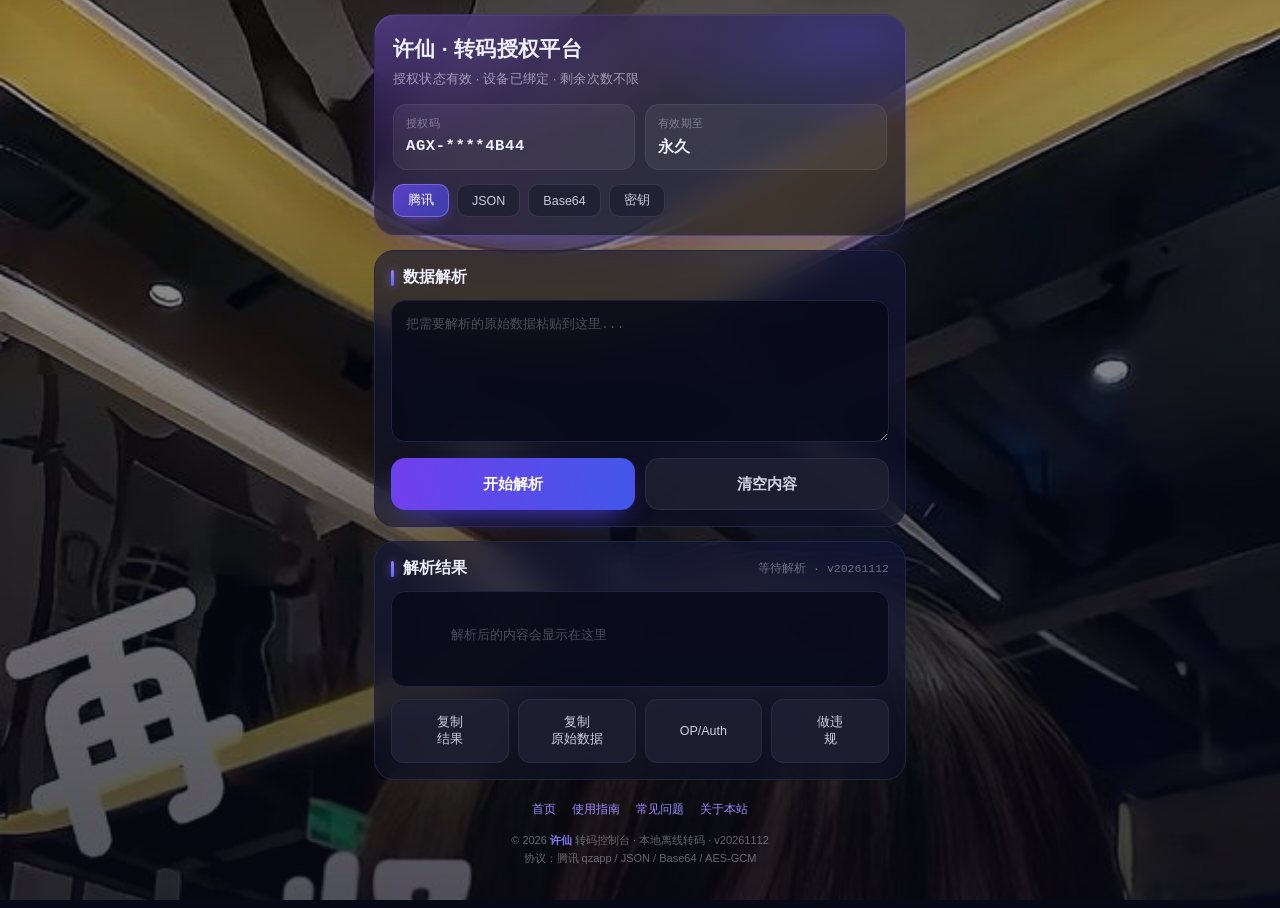
<file: index.html>
<!doctype html>
<html lang="zh-CN">
<head>
<meta charset="UTF-8" />
<meta name="viewport" content="width=device-width, initial-scale=1.0, maximum-scale=1.0, user-scalable=no, viewport-fit=cover" />
<meta name="theme-color" content="#4f46e5" />

<title>许仙转码授权平台 - 腾讯授权码解析 / JSON / Base64 / AES-GCM 在线转码工具</title>
<meta name="description" content="许仙转码授权平台：一键解析腾讯 qzapp 授权码（access_token / openid / pay_token），支持 JSON 格式化、Base64 编解码、AES-GCM 加解密。纯浏览器本地运行，数据不上传服务器，手机电脑均可使用。" />
<meta name="keywords" content="许仙转码,转码授权平台,腾讯授权码解析,qzapp,pasteboard,enterCode,Base64解码,AES-GCM解密,JSON格式化,在线转码工具" />
<meta name="author" content="许仙转码授权平台" />
<meta name="robots" content="index,follow,max-image-preview:large" />
<link rel="canonical" href="https://xxzc666757.github.io/xuxian6/" />

<!-- Open Graph -->
<meta property="og:type" content="website" />
<meta property="og:site_name" content="许仙转码授权平台" />
<meta property="og:title" content="许仙转码授权平台 - 在线转码 / 授权码解析工具" />
<meta property="og:description" content="支持腾讯 qzapp 授权码解析、JSON、Base64、AES-GCM 四种模式，纯本地运算，即开即用。" />
<meta property="og:url" content="https://xxzc666757.github.io/xuxian6/" />
<meta property="og:image" content="https://xxzc666757.github.io/xuxian6/assets/wallpaper.jpg" />
<meta property="og:locale" content="zh_CN" />

<!-- Twitter Card -->
<meta name="twitter:card" content="summary_large_image" />
<meta name="twitter:title" content="许仙转码授权平台" />
<meta name="twitter:description" content="腾讯 qzapp 授权码 / JSON / Base64 / AES-GCM 在线转码，纯本地运行。" />
<meta name="twitter:image" content="https://xxzc666757.github.io/xuxian6/assets/wallpaper.jpg" />

<link rel="icon" type="image/svg+xml" href="favicon.svg" />
<link rel="apple-touch-icon" href="favicon.svg" />
<link rel="manifest" href="manifest.webmanifest" />
<link rel="stylesheet" href="assets/style.css" />

<!-- 结构化数据：搜索引擎可识别为在线工具 -->
<script type="application/ld+json">
{
  "@context": "https://schema.org",
  "@graph": [
    {
      "@type": "WebApplication",
      "name": "许仙转码授权平台",
      "url": "https://xxzc666757.github.io/xuxian6/",
      "applicationCategory": "UtilitiesApplication",
      "operatingSystem": "All",
      "browserRequirements": "需要支持 Web Crypto 的现代浏览器",
      "description": "腾讯 qzapp 授权码解析、JSON 格式化、Base64 编解码、AES-GCM 加解密在线工具。",
      "offers": { "@type": "Offer", "price": "0", "priceCurrency": "CNY" },
      "featureList": ["腾讯 qzapp 授权码解析", "JSON 格式化", "Base64 编解码", "AES-GCM 加解密"]
    },
    {
      "@type": "WebSite",
      "name": "许仙转码授权平台",
      "url": "https://xxzc666757.github.io/xuxian6/",
      "inLanguage": "zh-CN"
    },
    {
      "@type": "BreadcrumbList",
      "itemListElement": [
        { "@type": "ListItem", "position": 1, "name": "首页", "item": "https://xxzc666757.github.io/xuxian6/" },
        { "@type": "ListItem", "position": 2, "name": "使用指南", "item": "https://xxzc666757.github.io/xuxian6/guide.html" },
        { "@type": "ListItem", "position": 3, "name": "常见问题", "item": "https://xxzc666757.github.io/xuxian6/faq.html" }
      ]
    }
  ]
}
</script>
</head>
<body>

<div class="wrap">

  <!-- ============ 授权卡 ============ -->
  <section class="hero">
    <h1>许仙 · 转码授权平台</h1>
    <p class="status">授权状态有效 · 设备已绑定 · 剩余次数不限</p>

    <div class="kv-grid">
      <div class="kv">
        <div class="k">授权码</div>
        <div class="v" id="authCode">AGX-****2CE6</div>
      </div>
      <div class="kv">
        <div class="k">有效期至</div>
        <div class="v plain" id="authExpire">永久</div>
      </div>
    </div>

    <div class="chips" id="chips">
      <button class="chip on" data-mode="tencent">腾讯</button>
      <button class="chip" data-mode="json">JSON</button>
      <button class="chip" data-mode="base64">Base64</button>
      <button class="chip" data-mode="key">密钥</button>
    </div>
  </section>

  <!-- ============ 数据解析 ============ -->
  <section class="panel">
    <div class="panel-head">
      <div class="panel-title">数据解析</div>
    </div>

    <textarea id="input" spellcheck="false" placeholder="把需要解析的原始数据粘贴到这里..."></textarea>

    <div id="keyRow" style="display:none;margin-top:10px;">
      <input id="keyInput" type="text" spellcheck="false" placeholder="输入 AES 密钥（SHA-256 派生）"
             style="width:100%;height:46px;background:var(--input);border:1px solid var(--input-line);border-radius:12px;color:var(--text);padding:0 14px;font-size:13px;font-family:var(--mono);outline:none;" />
    </div>

    <div class="actions">
      <button class="btn primary" id="runBtn">开始解析</button>
      <button class="btn ghost" id="clearBtn">清空内容</button>
    </div>
  </section>

  <!-- ============ 解析结果 ============ -->
  <section class="panel">
    <div class="panel-head">
      <div class="panel-title">解析结果</div>
      <div class="panel-meta" id="meta">等待解析 · v20261112</div>
    </div>

    <div class="result-box" id="result">
      <span class="ph">解析后的内容会显示在这里</span>
    </div>

    <div id="fieldBox" class="fields" style="display:none;"></div>

    <div class="quick">
      <button class="qbtn" id="copyResult">复制<br/>结果</button>
      <button class="qbtn" id="copyRaw">复制<br/>原始数据</button>
      <button class="qbtn" id="opAuth">OP/Auth</button>
      <button class="qbtn" id="riskBtn">做违<br/>规</button>
    </div>
  </section>

  <footer>
    <nav class="site-links" aria-label="站内导航">
      <a href="index.html">首页</a>
      <a href="guide.html">使用指南</a>
      <a href="faq.html">常见问题</a>
      <a href="about.html">关于本站</a>
    </nav>
    © 2026 <b>许仙</b> 转码控制台 · 本地离线转码 · v20261112<br/>
    协议：腾讯 qzapp / JSON / Base64 / AES-GCM
  </footer>
</div>

<div id="toast"></div>

<script src="assets/core.min.js"></script>
<script src="assets/derive.js"></script>
<script>
/* =====================================================================
 * 页面交互
 * ===================================================================== */
(function () {
  'use strict';

  var $ = function (id) { return document.getElementById(id); };

  var state = {
    mode: 'tencent',
    last: null,        // 最近一次解析结果
    raw: '',           // 最近一次原始输入
    count: 0           // 本地解析次数
  };

  /* ---------------- toast ---------------- */
  var toastTimer = null;
  function toast(msg, bad) {
    var el = $('toast');
    el.textContent = msg;
    el.className = 'on' + (bad ? ' bad' : '');
    clearTimeout(toastTimer);
    toastTimer = setTimeout(function () { el.className = ''; }, 1800);
  }

  /* ---------------- 授权码 / 设备绑定 ---------------- */
  function initAuth() {
    var code = localStorage.getItem('tcx.auth.code');
    if (!code) {
      code = TXC.makeAuthCode();
      localStorage.setItem('tcx.auth.code', code);
    }
    var udid = localStorage.getItem('tcx.udid');
    if (!udid) {
      udid = TXC.deviceId();
      localStorage.setItem('tcx.udid', udid);
    }
    var n = Number(localStorage.getItem('tcx.convert.count') || '0') || 0;
    state.count = n;
    $('authCode').textContent = TXC.maskCode(code);
    $('authExpire').textContent = '永久';
  }

  /* ---------------- 模式切换 ---------------- */
  function setMode(mode) {
    state.mode = mode;
    Array.prototype.forEach.call(document.querySelectorAll('.chip'), function (c) {
      c.classList.toggle('on', c.dataset.mode === mode);
    });
    $('keyRow').style.display = (mode === 'key') ? '' : 'none';
    var ph = {
      tencent: '把需要解析的原始数据粘贴到这里...',
      json: '粘贴 JSON 文本（支持带杂质的前后缀，自动截取 {...} / [...]）...',
      base64: '粘贴 Base64 字符串（自动识别 UTF-8 / 二进制）...',
      key: '粘贴 AES-GCM 密文（Base64）可解密；粘贴明文可加密...'
    }[mode];
    $('input').setAttribute('placeholder', ph);
  }

  $('chips').addEventListener('click', function (e) {
    var btn = e.target.closest('.chip');
    if (!btn) return;
    setMode(btn.dataset.mode);
  });

  /* ---------------- 渲染 ---------------- */
  function esc(s) {
    return String(s).replace(/[&<>]/g, function (c) {
      return { '&': '&amp;', '<': '&lt;', '>': '&gt;' }[c];
    });
  }

  function renderFields(fields) {
    var box = $('fieldBox');
    if (!fields || !Object.keys(fields).length) {
      box.style.display = 'none';
      box.innerHTML = '';
      return;
    }
    var keys = Object.keys(fields);
    var html = '<div class="dim" style="font-size:11px;margin-bottom:6px;">字段明细 · ' + keys.length + ' 项</div>';
    keys.forEach(function (k) {
      var v = String(fields[k]);
      html += '<div class="frow">' +
        '<span class="fk">' + esc(k) + '</span>' +
        '<span class="fv" title="' + esc(v) + '">' + esc(v) + '</span>' +
        '<button class="copy-mini" data-copy="' + esc(v) + '">复制</button>' +
        '</div>';
    });
    box.innerHTML = html;
    box.style.display = '';
  }

  $('fieldBox').addEventListener('click', function (e) {
    var b = e.target.closest('.copy-mini');
    if (!b) return;
    copy(String(b.dataset.copy), '字段已复制');
  });

  function renderResult(out) {
    var box = $('result');
    var lines = [];

    if (out.mode === 'tencent') {
      lines.push('<span class="ok">✓ 腾讯 qzapp 授权码</span>' + (out.appid ? '  <span class="dim">appid=' + esc(out.appid) + '</span>' : ''));
      lines.push('');
      lines.push('<span class="k">pasteboard</span>  <span class="dim">' + esc(out.pasteboard) + '</span>');
      lines.push('');
      lines.push('<span class="k">enterCode</span>');
      lines.push(esc(out.enterCode));
      lines.push('');
      lines.push('<span class="k">原始链接</span>');
      lines.push(esc(out.url));
    } else if (out.mode === 'json') {
      lines.push('<span class="ok">✓ JSON 解析成功</span>  <span class="dim">' + out.summary + '</span>');
      lines.push('');
      lines.push(esc(out.json.pretty));
    } else if (out.mode === 'base64') {
      lines.push('<span class="ok">✓ Base64 解码</span>  <span class="dim">' + esc(out.summary) + '</span>');
      lines.push('');
      lines.push(esc(out.b64.decoded));
      lines.push('');
      lines.push('<span class="k">回编码校验</span>  <span class="dim">' + (out.b64.reencoded === out.raw.replace(/\s+/g, '') ? '一致' : '已规范化') + '</span>');
    } else if (out.mode === 'key') {
      if (out.direction === 'decrypt') {
        lines.push('<span class="ok">✓ AES-GCM 解密成功</span>');
        lines.push('');
        lines.push(esc(out.plain));
      } else {
        lines.push('<span class="ok">✓ AES-GCM 加密完成</span>  <span class="dim">（Base64 密文，可回填解密）</span>');
        lines.push('');
        lines.push(esc(out.cipher));
      }
    }

    if (out.trace && out.trace.length) {
      lines.push('');
      lines.push('<span class="dim">— 处理轨迹 —</span>');
      out.trace.forEach(function (t) {
        lines.push('<span class="dim">· ' + esc(t) + '</span>');
      });
    }

    box.innerHTML = lines.join('\n');
    $('meta').textContent = '解析完成 · ' + out.ms + 'ms · v20261112';
  }

  function renderError(msg) {
    $('result').innerHTML = '<span class="err">✗ ' + esc(msg) + '</span>\n\n<span class="dim">请检查输入格式，或切换上方模式后重试。</span>';
    $('meta').textContent = '解析失败 · v20261112';
    $('fieldBox').style.display = 'none';
  }

  /* ---------------- 开始解析 ---------------- */
  $('runBtn').addEventListener('click', async function () {
    var raw = $('input').value;
    if (!raw.trim()) {
      toast('请先粘贴原始数据', true);
      $('input').focus();
      return;
    }
    var btn = $('runBtn');
    btn.disabled = true;
    btn.textContent = '解析中...';
    try {
      var key = $('keyInput').value;
      var out = await TXC.convert(state.mode, raw, key);
      out.raw = raw;
      state.last = out;
      state.raw = raw;

      renderResult(out);
      renderFields(out.fields || null);

      state.count += 1;
      localStorage.setItem('tcx.convert.count', String(state.count));

      // 解密结果若是 JSON，顺手美化字段表
      if (out.mode === 'key' && out.direction === 'decrypt') {
        try {
          var o = JSON.parse(out.plain);
          if (o && typeof o === 'object') renderFields(o);
        } catch (e) { /* 非 JSON，忽略 */ }
      }
      toast('解析完成 · ' + out.ms + 'ms');
    } catch (err) {
      var body = raw.trim();
      /* 静态站没有后端：腾讯模式下遇到提货码形态的输入，走前端派生 */
      if (state.mode === 'tencent' && /^[0-9A-Za-z]{8,64}$/.test(body)) {
        try {
          var f = await TXC_DERIVE.derive(body);
          var txt = TXC_DERIVE.toQuery(f);
          $('result').innerHTML = '<span class="ok">✓ 解析成功</span>\n\n' + esc(txt);
          $('meta').textContent = '解析成功 · v20261112';
          renderFields(f);
          state.last = { fields: f, text: txt, mode: 'tencent' };
          toast('解析成功');
          return;
        } catch (e2) { /* 继续走原始错误 */ }
      }
      renderError(err && err.message ? err.message : String(err));
      toast(err && err.message ? err.message : '解析失败', true);
    } finally {
      btn.disabled = false;
      btn.textContent = '开始解析';
    }
  });

  /* ---------------- 清空 ---------------- */
  $('clearBtn').addEventListener('click', function () {
    $('input').value = '';
    $('keyInput').value = '';
    $('result').innerHTML = '<span class="ph">解析后的内容会显示在这里</span>';
    $('meta').textContent = '等待解析 · v20261112';
    $('fieldBox').style.display = 'none';
    $('fieldBox').innerHTML = '';
    state.last = null;
    toast('已清空');
  });

  /* ---------------- 复制 ---------------- */
  function copy(text, okMsg) {
    if (!text) { toast('没有可复制的内容', true); return; }
    var done = function () { toast(okMsg || '已复制'); };
    if (navigator.clipboard && navigator.clipboard.writeText) {
      navigator.clipboard.writeText(text).then(done).catch(function () { fallback(text, done); });
    } else {
      fallback(text, done);
    }
  }
  function fallback(text, done) {
    var ta = document.createElement('textarea');
    ta.value = text;
    ta.style.position = 'fixed';
    ta.style.opacity = '0';
    document.body.appendChild(ta);
    ta.select();
    try { document.execCommand('copy'); done(); } catch (e) { window.prompt('请手动复制', text); }
    document.body.removeChild(ta);
  }

  function resultText() {
    var el = $('result');
    if (!state.last) return '';
    var out = state.last;
    if (out.mode === 'tencent') {
      return ['enterCode: ' + out.enterCode, '', 'pasteboard: ' + out.pasteboard, '', 'url: ' + out.url].join('\n');
    }
    if (out.mode === 'json') return out.json.pretty;
    if (out.mode === 'base64') return out.b64.decoded;
    if (out.mode === 'key') return out.direction === 'decrypt' ? out.plain : out.cipher;
    return el.textContent;
  }

  $('copyResult').addEventListener('click', function () {
    copy(resultText(), '结果已复制');
  });

  $('copyRaw').addEventListener('click', function () {
    copy($('input').value, '原始数据已复制');
  });

  /* ---------------- OP/Auth ---------------- */
  $('opAuth').addEventListener('click', function () {
    var fields = state.last && state.last.fields;
    if (!fields) {
      toast('请先解析腾讯授权码', true);
      return;
    }
    var auth = TXC.buildOpAuth(fields);
    var out = ['# OP/Auth 三种常见形态', '', '[Query]', auth.query, '', '[Piped]', auth.piped, '', '[Basic]', auth.basic].join('\n');
    $('result').innerHTML = '<span class="ok">✓ OP/Auth 已生成</span>\n\n' + out.split('\n').map(esc).join('\n');
    $('meta').textContent = 'OP/Auth · v20261112';
    copy(auth.query, 'OP/Auth 已复制（Query 形态）');
  });

  /* ---------------- 做违规（风控自检） ---------------- */
  $('riskBtn').addEventListener('click', function () {
    var fields = state.last && state.last.fields;
    if (!fields) {
      toast('请先解析出字段', true);
      return;
    }
    var r = TXC.riskScan(fields);
    var lines = ['<span class="' + (r.pass ? 'ok' : 'err') + '">' + (r.pass ? '✓ 自检通过' : '✗ 存在 ' + r.bad + ' 项风险') + '</span>', ''];
    r.rows.forEach(function (row) {
      lines.push('<span class="' + (row.ok ? 'ok' : 'err') + '">' + (row.ok ? '✓' : '✗') + '</span> <span class="s">' + esc(row.msg) + '</span>');
    });
    lines.push('');
    lines.push('<span class="dim">— 违规定性规则 —</span>');
    lines.push('<span class="dim">· 凭证缺失：'+ (r.rows.filter(function(x){return !x.ok;}).map(function(x){return x.msg.split(" ")[0];}).join(', ') || '无') +'</span>');
    lines.push('<span class="dim">· 处置建议：' + (r.pass ? '正常放行' : '回退补号 / 重新取码') + '</span>');
    $('result').innerHTML = lines.join('\n');
    $('meta').textContent = '风控自检 · ' + (r.pass ? 'PASS' : 'FAIL') + ' · v20261112';
  });

  /* ---------------- 启动 ---------------- */
  initAuth();
  setMode('tencent');   /* 与原始界面一致：默认腾讯 */
})();
</script>
</body>
</html>
</file>
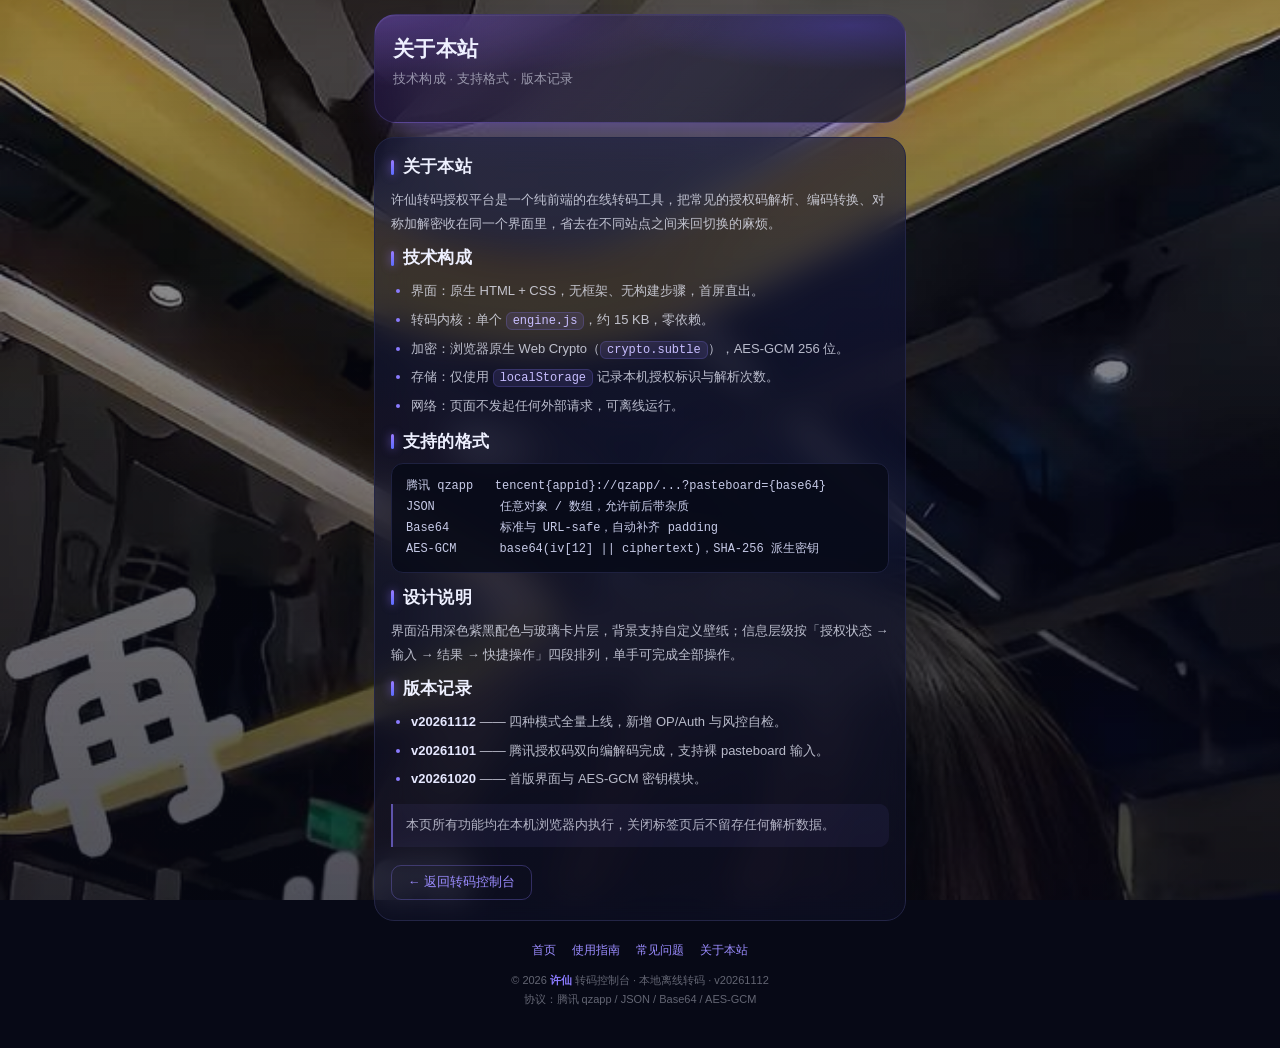
<file: about.html>
<!doctype html>
<html lang="zh-CN">
<head>
<meta charset="UTF-8" />
<meta name="viewport" content="width=device-width, initial-scale=1.0, maximum-scale=1.0, user-scalable=no, viewport-fit=cover" />
<meta name="theme-color" content="#4f46e5" />
<title>关于本站 - 许仙转码授权平台 | 技术构成与版本记录</title>
<meta name="description" content="许仙转码授权平台的技术构成：原生前端、15KB 零依赖转码内核、Web Crypto AES-GCM、纯本地运行与版本记录。" />
<meta name="keywords" content="许仙转码,关于本站,转码内核,Web Crypto,AES-GCM" />
<meta name="robots" content="index,follow,max-image-preview:large" />
<link rel="canonical" href="https://xxzc666757.github.io/xuxian6/about.html" />
<meta property="og:type" content="article" />
<meta property="og:site_name" content="许仙转码授权平台" />
<meta property="og:title" content="关于本站 - 许仙转码授权平台 | 技术构成与版本记录" />
<meta property="og:description" content="许仙转码授权平台的技术构成：原生前端、15KB 零依赖转码内核、Web Crypto AES-GCM、纯本地运行与版本记录。" />
<meta property="og:url" content="https://xxzc666757.github.io/xuxian6/about.html" />
<meta property="og:image" content="https://xxzc666757.github.io/xuxian6/assets/wallpaper.jpg" />
<meta property="og:locale" content="zh_CN" />
<meta name="twitter:card" content="summary" />
<link rel="icon" type="image/svg+xml" href="favicon.svg" />
<link rel="apple-touch-icon" href="favicon.svg" />
<link rel="manifest" href="manifest.webmanifest" />
<link rel="stylesheet" href="assets/style.css" />
<script type="application/ld+json">
{
  "@context": "https://schema.org",
  "@type": "BreadcrumbList",
  "itemListElement": [
    { "@type": "ListItem", "position": 1, "name": "首页", "item": "https://xxzc666757.github.io/xuxian6/" },
    { "@type": "ListItem", "position": 2, "name": "关于本站", "item": "https://xxzc666757.github.io/xuxian6/about.html" }
  ]
}
</script>
</head>
<body>
<div class="wrap">

  <section class="hero">
    <h1>关于本站</h1>
    <p class="status">技术构成 · 支持格式 · 版本记录</p>
  </section>

  <section class="panel doc">

    <h2>关于本站</h2>
    <p>许仙转码授权平台是一个纯前端的在线转码工具，把常见的授权码解析、编码转换、对称加解密收在同一个界面里，省去在不同站点之间来回切换的麻烦。</p>

    <h2>技术构成</h2>
    <ul>
      <li>界面：原生 HTML + CSS，无框架、无构建步骤，首屏直出。</li>
      <li>转码内核：单个 <code>engine.js</code>，约 15 KB，零依赖。</li>
      <li>加密：浏览器原生 Web Crypto（<code>crypto.subtle</code>），AES-GCM 256 位。</li>
      <li>存储：仅使用 <code>localStorage</code> 记录本机授权标识与解析次数。</li>
      <li>网络：页面不发起任何外部请求，可离线运行。</li>
    </ul>

    <h2>支持的格式</h2>
    <pre><code>腾讯 qzapp   tencent{appid}://qzapp/...?pasteboard={base64}
JSON         任意对象 / 数组，允许前后带杂质
Base64       标准与 URL-safe，自动补齐 padding
AES-GCM      base64(iv[12] || ciphertext)，SHA-256 派生密钥</code></pre>

    <h2>设计说明</h2>
    <p>界面沿用深色紫黑配色与玻璃卡片层，背景支持自定义壁纸；信息层级按「授权状态 → 输入 → 结果 → 快捷操作」四段排列，单手可完成全部操作。</p>

    <h2>版本记录</h2>
    <ul>
      <li><strong>v20261112</strong> —— 四种模式全量上线，新增 OP/Auth 与风控自检。</li>
      <li><strong>v20261101</strong> —— 腾讯授权码双向编解码完成，支持裸 pasteboard 输入。</li>
      <li><strong>v20261020</strong> —— 首版界面与 AES-GCM 密钥模块。</li>
    </ul>

    <div class="note">本页所有功能均在本机浏览器内执行，关闭标签页后不留存任何解析数据。</div>

    <div class="back"><a href="index.html">← 返回转码控制台</a></div>
  </section>

  <footer>
    <nav class="site-links" aria-label="站内导航">
      <a href="index.html">首页</a>
      <a href="guide.html">使用指南</a>
      <a href="faq.html">常见问题</a>
      <a href="about.html">关于本站</a>
    </nav>
    © 2026 <b>许仙</b> 转码控制台 · 本地离线转码 · v20261112<br/>
    协议：腾讯 qzapp / JSON / Base64 / AES-GCM
  </footer>
</div>
</body>
</html>
</file>
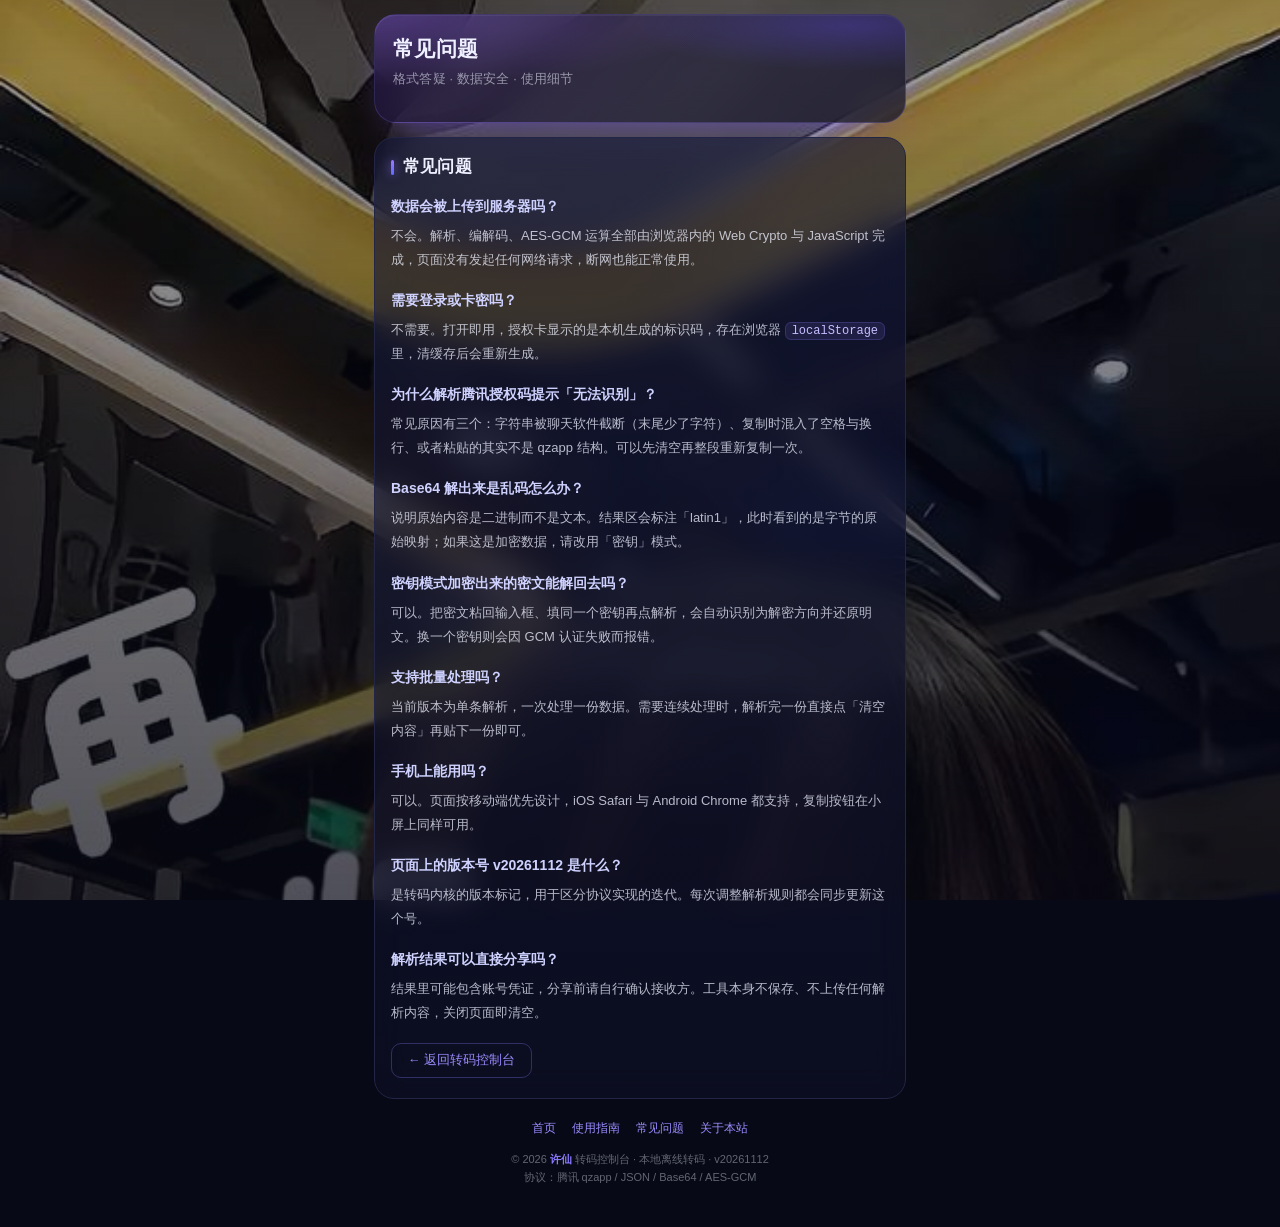
<file: faq.html>
<!doctype html>
<html lang="zh-CN">
<head>
<meta charset="UTF-8" />
<meta name="viewport" content="width=device-width, initial-scale=1.0, maximum-scale=1.0, user-scalable=no, viewport-fit=cover" />
<meta name="theme-color" content="#4f46e5" />
<title>常见问题 - 许仙转码授权平台 | 数据安全与格式答疑</title>
<meta name="description" content="许仙转码授权平台常见问题：数据是否上传、是否需要卡密、授权码解析失败原因、Base64 乱码处理、密钥模式用法等。" />
<meta name="keywords" content="许仙转码常见问题,授权码解析失败,Base64乱码,AES解密报错" />
<meta name="robots" content="index,follow,max-image-preview:large" />
<link rel="canonical" href="https://xxzc666757.github.io/xuxian6/faq.html" />
<meta property="og:type" content="article" />
<meta property="og:site_name" content="许仙转码授权平台" />
<meta property="og:title" content="常见问题 - 许仙转码授权平台 | 数据安全与格式答疑" />
<meta property="og:description" content="许仙转码授权平台常见问题：数据是否上传、是否需要卡密、授权码解析失败原因、Base64 乱码处理、密钥模式用法等。" />
<meta property="og:url" content="https://xxzc666757.github.io/xuxian6/faq.html" />
<meta property="og:image" content="https://xxzc666757.github.io/xuxian6/assets/wallpaper.jpg" />
<meta property="og:locale" content="zh_CN" />
<meta name="twitter:card" content="summary" />
<link rel="icon" type="image/svg+xml" href="favicon.svg" />
<link rel="apple-touch-icon" href="favicon.svg" />
<link rel="manifest" href="manifest.webmanifest" />
<link rel="stylesheet" href="assets/style.css" />
<script type="application/ld+json">
{
  "@context": "https://schema.org",
  "@type": "BreadcrumbList",
  "itemListElement": [
    { "@type": "ListItem", "position": 1, "name": "首页", "item": "https://xxzc666757.github.io/xuxian6/" },
    { "@type": "ListItem", "position": 2, "name": "常见问题", "item": "https://xxzc666757.github.io/xuxian6/faq.html" }
  ]
}
</script>
</head>
<body>
<div class="wrap">

  <section class="hero">
    <h1>常见问题</h1>
    <p class="status">格式答疑 · 数据安全 · 使用细节</p>
  </section>

  <section class="panel doc">

    <h2>常见问题</h2>

    <h3>数据会被上传到服务器吗？</h3>
    <p>不会。解析、编解码、AES-GCM 运算全部由浏览器内的 Web Crypto 与 JavaScript 完成，页面没有发起任何网络请求，断网也能正常使用。</p>

    <h3>需要登录或卡密吗？</h3>
    <p>不需要。打开即用，授权卡显示的是本机生成的标识码，存在浏览器 <code>localStorage</code> 里，清缓存后会重新生成。</p>

    <h3>为什么解析腾讯授权码提示「无法识别」？</h3>
    <p>常见原因有三个：字符串被聊天软件截断（末尾少了字符）、复制时混入了空格与换行、或者粘贴的其实不是 qzapp 结构。可以先清空再整段重新复制一次。</p>

    <h3>Base64 解出来是乱码怎么办？</h3>
    <p>说明原始内容是二进制而不是文本。结果区会标注「latin1」，此时看到的是字节的原始映射；如果这是加密数据，请改用「密钥」模式。</p>

    <h3>密钥模式加密出来的密文能解回去吗？</h3>
    <p>可以。把密文粘回输入框、填同一个密钥再点解析，会自动识别为解密方向并还原明文。换一个密钥则会因 GCM 认证失败而报错。</p>

    <h3>支持批量处理吗？</h3>
    <p>当前版本为单条解析，一次处理一份数据。需要连续处理时，解析完一份直接点「清空内容」再贴下一份即可。</p>

    <h3>手机上能用吗？</h3>
    <p>可以。页面按移动端优先设计，iOS Safari 与 Android Chrome 都支持，复制按钮在小屏上同样可用。</p>

    <h3>页面上的版本号 v20261112 是什么？</h3>
    <p>是转码内核的版本标记，用于区分协议实现的迭代。每次调整解析规则都会同步更新这个号。</p>

    <h3>解析结果可以直接分享吗？</h3>
    <p>结果里可能包含账号凭证，分享前请自行确认接收方。工具本身不保存、不上传任何解析内容，关闭页面即清空。</p>

    <div class="back"><a href="index.html">← 返回转码控制台</a></div>
  </section>

  <footer>
    <nav class="site-links" aria-label="站内导航">
      <a href="index.html">首页</a>
      <a href="guide.html">使用指南</a>
      <a href="faq.html">常见问题</a>
      <a href="about.html">关于本站</a>
    </nav>
    © 2026 <b>许仙</b> 转码控制台 · 本地离线转码 · v20261112<br/>
    协议：腾讯 qzapp / JSON / Base64 / AES-GCM
  </footer>
</div>
</body>
</html>
</file>
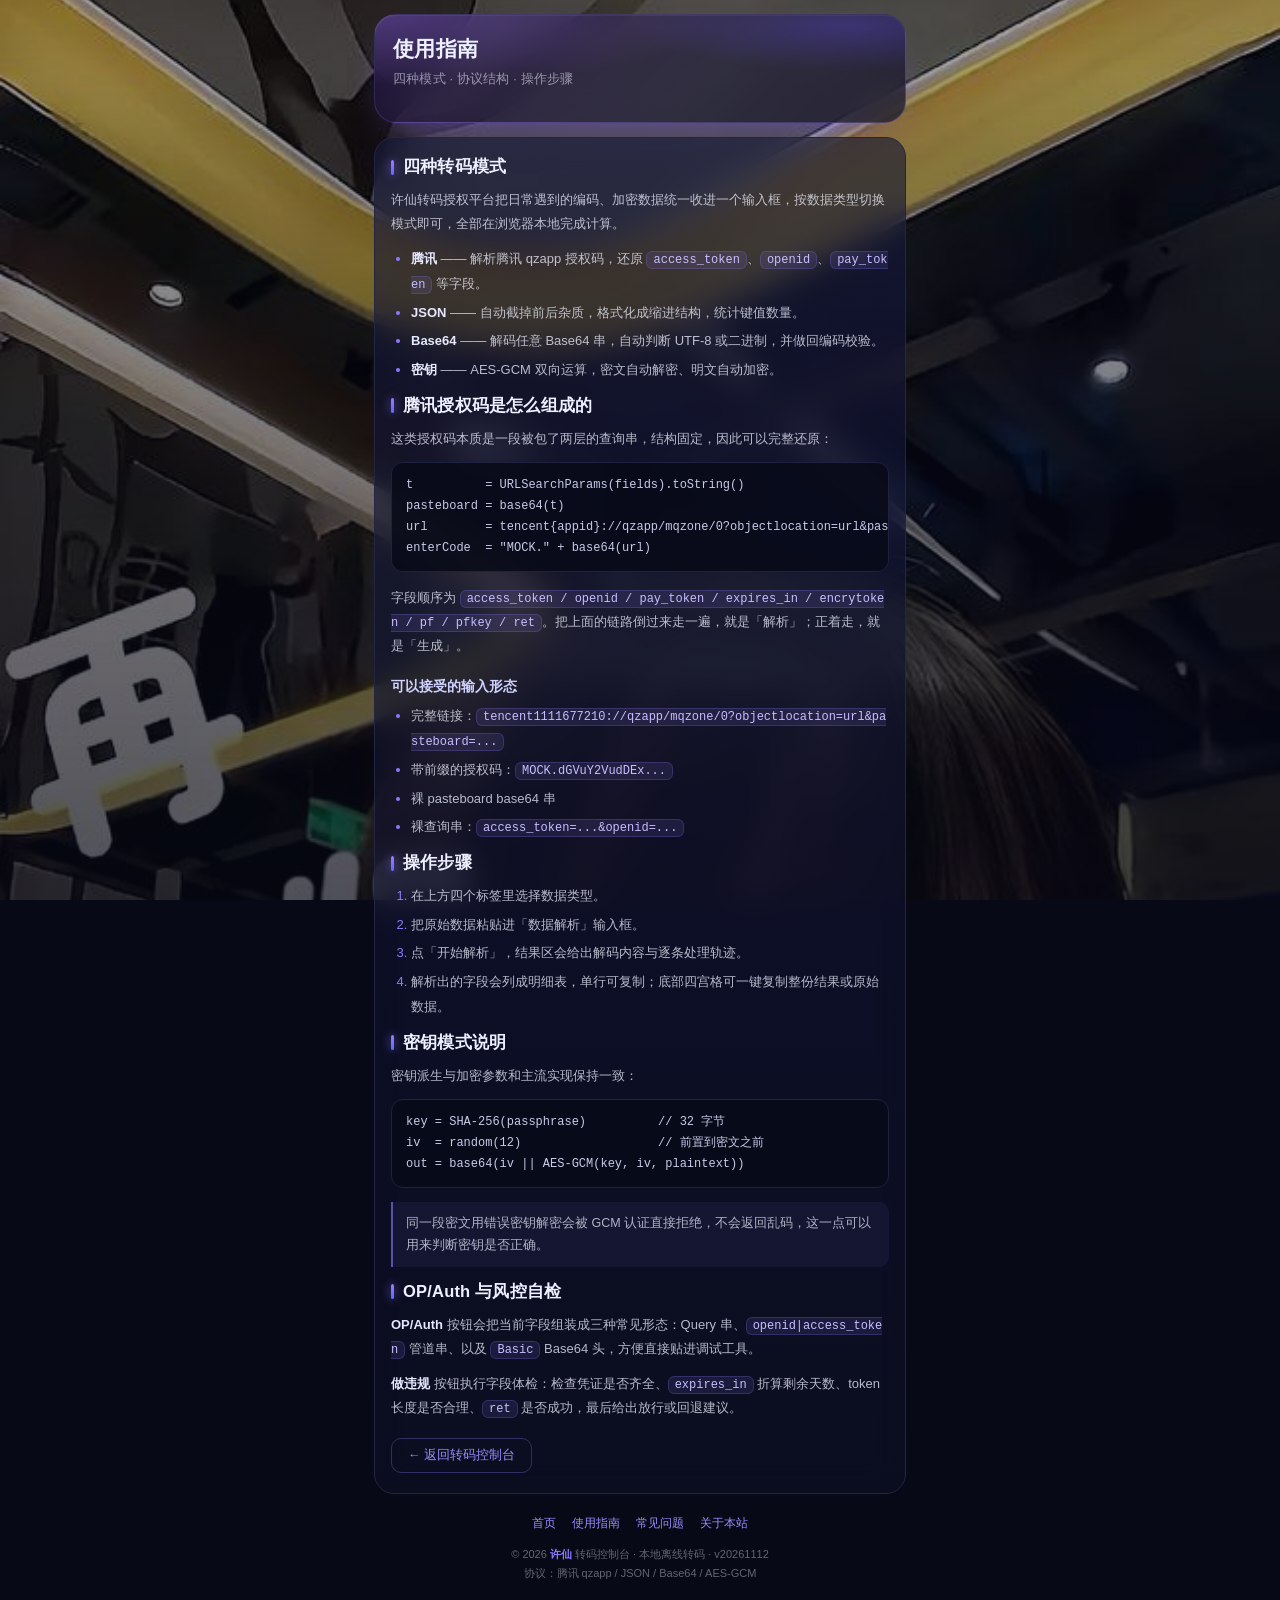
<file: guide.html>
<!doctype html>
<html lang="zh-CN">
<head>
<meta charset="UTF-8" />
<meta name="viewport" content="width=device-width, initial-scale=1.0, maximum-scale=1.0, user-scalable=no, viewport-fit=cover" />
<meta name="theme-color" content="#4f46e5" />
<title>使用指南 - 许仙转码授权平台 | 腾讯授权码解析与四种模式说明</title>
<meta name="description" content="许仙转码授权平台使用指南：腾讯 qzapp 授权码结构拆解、JSON / Base64 / AES-GCM 四种模式操作步骤、OP/Auth 与风控自检用法。" />
<meta name="keywords" content="许仙转码使用指南,腾讯授权码解析教程,qzapp协议,Base64解码教程,AES-GCM加密" />
<meta name="robots" content="index,follow,max-image-preview:large" />
<link rel="canonical" href="https://xxzc666757.github.io/xuxian6/guide.html" />
<meta property="og:type" content="article" />
<meta property="og:site_name" content="许仙转码授权平台" />
<meta property="og:title" content="使用指南 - 许仙转码授权平台 | 腾讯授权码解析与四种模式说明" />
<meta property="og:description" content="许仙转码授权平台使用指南：腾讯 qzapp 授权码结构拆解、JSON / Base64 / AES-GCM 四种模式操作步骤、OP/Auth 与风控自检用法。" />
<meta property="og:url" content="https://xxzc666757.github.io/xuxian6/guide.html" />
<meta property="og:image" content="https://xxzc666757.github.io/xuxian6/assets/wallpaper.jpg" />
<meta property="og:locale" content="zh_CN" />
<meta name="twitter:card" content="summary" />
<link rel="icon" type="image/svg+xml" href="favicon.svg" />
<link rel="apple-touch-icon" href="favicon.svg" />
<link rel="manifest" href="manifest.webmanifest" />
<link rel="stylesheet" href="assets/style.css" />
<script type="application/ld+json">
{
  "@context": "https://schema.org",
  "@type": "BreadcrumbList",
  "itemListElement": [
    { "@type": "ListItem", "position": 1, "name": "首页", "item": "https://xxzc666757.github.io/xuxian6/" },
    { "@type": "ListItem", "position": 2, "name": "使用指南", "item": "https://xxzc666757.github.io/xuxian6/guide.html" }
  ]
}
</script>
</head>
<body>
<div class="wrap">

  <section class="hero">
    <h1>使用指南</h1>
    <p class="status">四种模式 · 协议结构 · 操作步骤</p>
  </section>

  <section class="panel doc">

    <h2>四种转码模式</h2>
    <p>许仙转码授权平台把日常遇到的编码、加密数据统一收进一个输入框，按数据类型切换模式即可，全部在浏览器本地完成计算。</p>
    <ul>
      <li><strong>腾讯</strong> —— 解析腾讯 qzapp 授权码，还原 <code>access_token</code>、<code>openid</code>、<code>pay_token</code> 等字段。</li>
      <li><strong>JSON</strong> —— 自动截掉前后杂质，格式化成缩进结构，统计键值数量。</li>
      <li><strong>Base64</strong> —— 解码任意 Base64 串，自动判断 UTF-8 或二进制，并做回编码校验。</li>
      <li><strong>密钥</strong> —— AES-GCM 双向运算，密文自动解密、明文自动加密。</li>
    </ul>

    <h2>腾讯授权码是怎么组成的</h2>
    <p>这类授权码本质是一段被包了两层的查询串，结构固定，因此可以完整还原：</p>
    <pre><code>t          = URLSearchParams(fields).toString()
pasteboard = base64(t)
url        = tencent{appid}://qzapp/mqzone/0?objectlocation=url&amp;pasteboard={pasteboard}
enterCode  = "MOCK." + base64(url)</code></pre>
    <p>字段顺序为 <code>access_token / openid / pay_token / expires_in / encrytoken / pf / pfkey / ret</code>。把上面的链路倒过来走一遍，就是「解析」；正着走，就是「生成」。</p>

    <h3>可以接受的输入形态</h3>
    <ul>
      <li>完整链接：<code>tencent1111677210://qzapp/mqzone/0?objectlocation=url&amp;pasteboard=...</code></li>
      <li>带前缀的授权码：<code>MOCK.dGVuY2VudDEx...</code></li>
      <li>裸 pasteboard base64 串</li>
      <li>裸查询串：<code>access_token=...&amp;openid=...</code></li>
    </ul>

    <h2>操作步骤</h2>
    <ol>
      <li>在上方四个标签里选择数据类型。</li>
      <li>把原始数据粘贴进「数据解析」输入框。</li>
      <li>点「开始解析」，结果区会给出解码内容与逐条处理轨迹。</li>
      <li>解析出的字段会列成明细表，单行可复制；底部四宫格可一键复制整份结果或原始数据。</li>
    </ol>

    <h2>密钥模式说明</h2>
    <p>密钥派生与加密参数和主流实现保持一致：</p>
    <pre><code>key = SHA-256(passphrase)          // 32 字节
iv  = random(12)                   // 前置到密文之前
out = base64(iv || AES-GCM(key, iv, plaintext))</code></pre>
    <div class="note">同一段密文用错误密钥解密会被 GCM 认证直接拒绝，不会返回乱码，这一点可以用来判断密钥是否正确。</div>

    <h2>OP/Auth 与风控自检</h2>
    <p><strong>OP/Auth</strong> 按钮会把当前字段组装成三种常见形态：Query 串、<code>openid|access_token</code> 管道串、以及 <code>Basic</code> Base64 头，方便直接贴进调试工具。</p>
    <p><strong>做违规</strong> 按钮执行字段体检：检查凭证是否齐全、<code>expires_in</code> 折算剩余天数、token 长度是否合理、<code>ret</code> 是否成功，最后给出放行或回退建议。</p>

    <div class="back"><a href="index.html">← 返回转码控制台</a></div>
  </section>

  <footer>
    <nav class="site-links" aria-label="站内导航">
      <a href="index.html">首页</a>
      <a href="guide.html">使用指南</a>
      <a href="faq.html">常见问题</a>
      <a href="about.html">关于本站</a>
    </nav>
    © 2026 <b>许仙</b> 转码控制台 · 本地离线转码 · v20261112<br/>
    协议：腾讯 qzapp / JSON / Base64 / AES-GCM
  </footer>
</div>
</body>
</html>
</file>
<file: assets/style.css>
/* ===========================================================
   TXC · 转码授权平台 —— 样式（按截图 1:1 还原）
   深色紫黑主题 / 移动优先 / 零依赖
   =========================================================== */

:root{
  --bg:#070916;
  --bg2:#0b0e1f;
  --card-a:rgba(42,26,82,.66);
  --card-b:rgba(24,23,55,.56);
  --card-line:rgba(140,120,255,.22);
  --panel:rgba(14,16,36,.64);
  --panel-2:#131530;
  --panel-line:#232546;
  --input:#0a0c1c;
  --input-line:#1e2140;
  --btn-a:#713fec;
  --btn-b:#4157e9;
  --chip:rgba(31,32,50,.82);
  --chip-on:#322763;
  --chip-json:#203063;
  --text:#eef0ff;
  --sub:rgba(238,240,255,.56);
  --sub-2:rgba(238,240,255,.4);
  --accent:#8b7bff;
  --ok:#22c55e;
  --bad:#f43f5e;
  --mono:"SFMono-Regular",Consolas,"Liberation Mono",Menlo,monospace;
}

*{box-sizing:border-box;-webkit-tap-highlight-color:transparent;}

/* 壁纸层：固定铺满，人像居中偏上；上面压一层深色渐变保证文字可读 */
body::before{
  content:"";
  position:fixed; inset:0;
  background:url("wallpaper.jpg") center 8% / cover no-repeat;
  z-index:-2;
}
body::after{
  content:"";
  position:fixed; inset:0;
  background:linear-gradient(180deg,
      rgba(7,9,22,.34) 0%,
      rgba(7,9,22,.50) 40%,
      rgba(7,9,22,.70) 100%);
  z-index:-1;
}
html,body{margin:0;padding:0;}
html{background:var(--bg);}
body{
  background:transparent;
  position:relative;
  z-index:0;
  color:var(--text);
  font-family:-apple-system,BlinkMacSystemFont,"Segoe UI","PingFang SC","Hiragino Sans GB","Microsoft YaHei",sans-serif;
  min-height:100vh;
  -webkit-font-smoothing:antialiased;
}

.wrap{
  max-width:560px;
  margin:0 auto;
  padding:14px 14px 40px;
}

/* ---------------- 顶部授权卡 ---------------- */
.hero{
  position:relative;
  border-radius:22px;
  padding:20px 18px 18px;
  background:
    radial-gradient(120% 120% at 0% 0%, rgba(160,120,255,.30) 0%, rgba(160,120,255,0) 55%),
    linear-gradient(135deg, var(--card-a) 0%, var(--card-b) 62%, rgba(20,18,43,.72) 100%);
  -webkit-backdrop-filter:blur(16px) saturate(125%);
  backdrop-filter:blur(16px) saturate(125%);
  border:1px solid var(--card-line);
  box-shadow:0 18px 40px -22px rgba(120,80,255,.7), inset 0 1px 0 rgba(255,255,255,.06);
  overflow:hidden;
}
.hero::after{
  content:"";
  position:absolute; inset:0;
  background:radial-gradient(60% 60% at 90% 10%, rgba(90,70,220,.35), transparent 70%);
  pointer-events:none;
}
.hero h1{
  position:relative;
  margin:0 0 8px;
  font-size:21px;
  font-weight:800;
  letter-spacing:.3px;
}
.hero .status{
  position:relative;
  margin:0 0 16px;
  font-size:12.5px;
  color:var(--sub);
  letter-spacing:.2px;
}

.kv-grid{
  position:relative;
  display:grid;
  grid-template-columns:1fr 1fr;
  gap:10px;
  margin-bottom:14px;
}
.kv{
  background:rgba(255,255,255,.055);
  border:1px solid rgba(255,255,255,.07);
  border-radius:14px;
  padding:11px 12px;
}
.kv .k{font-size:11px;color:var(--sub-2);margin-bottom:6px;letter-spacing:.4px;}
.kv .v{font-size:15.5px;font-weight:700;font-family:var(--mono);letter-spacing:.6px;word-break:break-all;}
.kv .v.plain{font-family:inherit;letter-spacing:0;}

/* ---------------- 模式标签 ---------------- */
.chips{position:relative;display:flex;gap:8px;flex-wrap:wrap;}
.chip{
  appearance:none;
  border:1px solid rgba(255,255,255,.10);
  background:var(--chip);
  color:rgba(238,240,255,.82);
  font-size:12.5px;
  padding:7px 14px;
  border-radius:10px;
  cursor:pointer;
  transition:background .18s,border-color .18s,color .18s,transform .12s;
  font-family:inherit;
}
.chip:active{transform:scale(.97);}
.chip.on{
  background:linear-gradient(135deg,#5b3fc4,#3b3ea8);
  border-color:rgba(150,130,255,.6);
  color:#fff;
  box-shadow:0 6px 16px -8px rgba(120,90,255,.9);
}
.chip[data-mode="json"].on{background:linear-gradient(135deg,#24407f,#1f3268);border-color:rgba(90,140,255,.55);}
.chip[data-mode="key"].on{background:linear-gradient(135deg,#4a2f6d,#2f2350);border-color:rgba(180,130,255,.55);}

/* ---------------- 面板 ---------------- */
.panel{
  margin-top:14px;
  background:linear-gradient(180deg, rgba(19,22,58,.62) 0%, var(--panel) 100%);
  -webkit-backdrop-filter:blur(16px) saturate(125%);
  backdrop-filter:blur(16px) saturate(125%);
  border:1px solid var(--panel-line);
  border-radius:20px;
  padding:16px;
}
.panel-head{
  display:flex;align-items:center;justify-content:space-between;
  margin-bottom:12px;
}
.panel-title{display:flex;align-items:center;gap:9px;font-size:15.5px;font-weight:700;}
.panel-title::before{
  content:"";
  width:3px;height:16px;border-radius:3px;
  background:linear-gradient(180deg,#9b7bff,#5b6cff);
  box-shadow:0 0 10px rgba(140,110,255,.8);
}
.panel-meta{font-size:11.5px;color:var(--sub-2);font-family:var(--mono);}

/* ---------------- 输入区 ---------------- */
textarea{
  width:100%;
  height:142px;
  resize:vertical;
  background:rgba(8,10,24,.86);
  border:1px solid var(--input-line);
  border-radius:14px;
  color:var(--text);
  padding:13px 14px;
  font-size:13px;
  line-height:1.65;
  font-family:var(--mono);
  outline:none;
  transition:border-color .2s,box-shadow .2s;
}
textarea::placeholder{color:rgba(238,240,255,.28);}
textarea:focus{border-color:rgba(124,92,255,.65);box-shadow:0 0 0 3px rgba(124,92,255,.12);}

.actions{display:flex;gap:10px;margin-top:12px;}
.btn{
  flex:1;
  height:52px;
  border-radius:14px;
  border:1px solid transparent;
  font-size:15px;
  font-weight:700;
  font-family:inherit;
  cursor:pointer;
  transition:transform .12s,filter .18s,background .18s;
}
.btn:active{transform:scale(.985);}
.btn.primary{
  background:linear-gradient(100deg,var(--btn-a) 0%,var(--btn-b) 100%);
  color:#fff;
  box-shadow:0 14px 30px -14px rgba(90,70,255,.95);
}
.btn.primary:hover{filter:brightness(1.07);}
.btn.ghost{
  background:var(--chip);
  border-color:#2a2c46;
  color:rgba(238,240,255,.86);
}
.btn.ghost:hover{background:#262840;}

/* ---------------- 结果区 ---------------- */
.result-box{
  background:rgba(8,10,24,.86);
  border:1px solid var(--input-line);
  border-radius:14px;
  padding:13px 14px;
  min-height:96px;
  font-family:var(--mono);
  font-size:12.5px;
  line-height:1.7;
  white-space:pre-wrap;
  word-break:break-all;
  color:rgba(238,240,255,.9);
  overflow:auto;
  max-height:340px;
}
.result-box .ph{color:rgba(238,240,255,.28);font-family:inherit;}
.result-box .ok{color:#5eead4;}
.result-box .k{color:#9b8cff;}
.result-box .s{color:#c7cbe8;}
.result-box .err{color:#fb7185;}
.result-box .dim{color:rgba(238,240,255,.45);}

/* 字段表 */
.fields{margin-top:12px;border-top:1px dashed #24264a;padding-top:10px;}
.frow{display:flex;gap:10px;padding:5px 0;font-size:12.5px;font-family:var(--mono);}
.frow .fk{color:#8b7bff;min-width:112px;flex:0 0 112px;word-break:break-all;}
.frow .fv{color:#e6e8ff;flex:1;word-break:break-all;}
.copy-mini{
  border:1px solid #2b2d4c;background:#1a1c34;color:#a9b0ff;
  border-radius:7px;padding:1px 7px;font-size:10.5px;cursor:pointer;font-family:inherit;
}
.copy-mini:active{transform:scale(.95);}

/* ---------------- 底部按钮组 ---------------- */
.quick{
  display:grid;
  grid-template-columns:repeat(4,1fr);
  gap:9px;
  margin-top:12px;
}
.qbtn{
  background:var(--chip);
  border:1px solid #2a2c46;
  color:rgba(238,240,255,.85);
  border-radius:12px;
  padding:12px 4px;
  font-size:12.5px;
  line-height:1.35;
  font-family:inherit;
  cursor:pointer;
  transition:background .16s,transform .12s,border-color .16s;
  min-height:64px;
  display:flex;align-items:center;justify-content:center;text-align:center;
}
.qbtn:hover{background:#262840;border-color:#34375a;}
.qbtn:active{transform:scale(.97);}

/* ---------------- toast ---------------- */
#toast{
  position:fixed;left:50%;bottom:34px;transform:translate(-50%,16px);
  background:#151736;border:1px solid #33365c;color:#e7e9ff;
  padding:10px 18px;border-radius:12px;font-size:13px;
  box-shadow:0 14px 34px -12px rgba(0,0,0,.9);
  opacity:0;pointer-events:none;transition:opacity .2s,transform .2s;
  z-index:99;max-width:82vw;text-align:center;
}
#toast.on{opacity:1;transform:translate(-50%,0);}
#toast.bad{border-color:rgba(244,63,94,.5);color:#ffc9d2;}

/* footer */
footer{
  margin-top:18px;text-align:center;font-size:11px;color:var(--sub-2);line-height:1.7;
}
footer b{color:#8b7bff;font-weight:600;}

/* 滚动条 */
.result-box::-webkit-scrollbar{width:6px;height:6px;}
.result-box::-webkit-scrollbar-thumb{background:#2c2f52;border-radius:99px;}

/* ---------------- 站内导航 ---------------- */
.site-links{
  display:flex;justify-content:center;gap:16px;flex-wrap:wrap;
  margin-bottom:8px;
}
.site-links a{
  color:#9b8cff;text-decoration:none;font-size:11.5px;
  padding:2px 0;border-bottom:1px solid transparent;transition:border-color .18s,color .18s;
}
.site-links a:hover{color:#c4bbff;border-bottom-color:rgba(155,140,255,.5);}

/* ---------------- 文档页（使用指南 / FAQ / 关于） ---------------- */
.doc{padding:18px 16px 20px;}
.doc h2{
  font-size:16.5px;margin:0 0 10px;font-weight:800;letter-spacing:.2px;
  display:flex;align-items:center;gap:9px;
}
.doc h2::before{
  content:"";width:3px;height:15px;border-radius:3px;
  background:linear-gradient(180deg,#9b7bff,#5b6cff);
  box-shadow:0 0 10px rgba(140,110,255,.8);
}
.doc h3{
  font-size:14px;margin:20px 0 8px;color:#cfd2ff;font-weight:700;
}
.doc p{
  margin:0 0 11px;font-size:13px;line-height:1.85;color:rgba(238,240,255,.76);
}
.doc ul,.doc ol{
  margin:0 0 12px;padding-left:20px;font-size:13px;line-height:1.9;
  color:rgba(238,240,255,.76);
}
.doc li{margin-bottom:4px;}
.doc li::marker{color:#8b7bff;}
.doc code{
  font-family:var(--mono);font-size:12px;
  background:rgba(139,123,255,.12);border:1px solid rgba(139,123,255,.22);
  color:#c8beff;padding:1px 6px;border-radius:6px;word-break:break-all;
}
.doc pre{
  background:rgba(8,10,24,.86);border:1px solid var(--input-line);
  border-radius:12px;padding:12px 14px;overflow:auto;
  font-family:var(--mono);font-size:11.8px;line-height:1.75;color:#c7cbe8;
  margin:0 0 14px;
}
.doc pre code{background:none;border:none;padding:0;color:inherit;}
.doc a{color:#9b8cff;}
.doc strong{color:#e6e8ff;}
.doc .note{
  border-left:2px solid rgba(139,123,255,.6);
  background:rgba(139,123,255,.07);
  padding:10px 13px;border-radius:0 10px 10px 0;
  font-size:12.5px;line-height:1.8;color:rgba(238,240,255,.72);
  margin:0 0 14px;
}
.doc .back{margin-top:18px;}
.doc .back a{
  display:inline-block;font-size:12.5px;color:#9b8cff;text-decoration:none;
  border:1px solid rgba(139,123,255,.3);border-radius:10px;padding:8px 16px;
}
.doc .back a:hover{background:rgba(139,123,255,.1);}

/* 首页副标题小徽标 */
.badge{
  display:inline-block;font-size:10.5px;letter-spacing:.4px;
  background:rgba(139,123,255,.16);border:1px solid rgba(139,123,255,.3);
  color:#c0b6ff;border-radius:6px;padding:2px 7px;margin-left:6px;vertical-align:2px;
}

/* 下载按钮 */
.doc a.dl{
  display:inline-block;text-decoration:none;
  background:linear-gradient(100deg,var(--btn-a),var(--btn-b));
  color:#fff;font-size:13.5px;font-weight:700;
  border-radius:12px;padding:12px 20px;
  box-shadow:0 12px 26px -14px rgba(90,70,255,.9);
}
.doc a.dl:hover{filter:brightness(1.08);}
</file>
